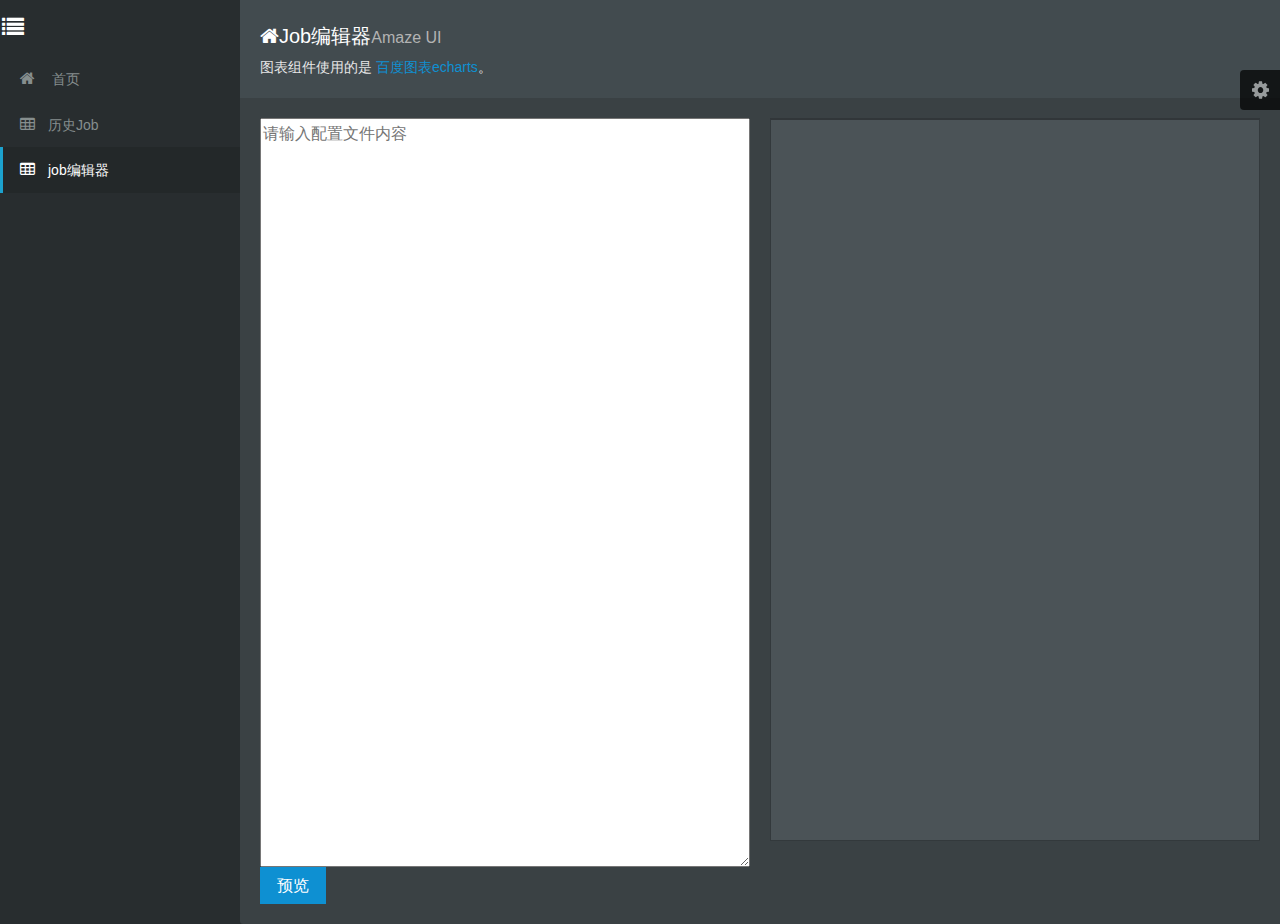
<file: src/main/resources/static/jobeditor.html>
<!DOCTYPE html>
<html lang="en">

<head>
    <meta charset="utf-8">
    <meta http-equiv="X-UA-Compatible" content="IE=edge">
    <title>Zofund JobDispatcher</title>
    <meta name="description" content="这是一个 index 页面">
    <meta name="keywords" content="index">
    <meta name="viewport" content="width=device-width, initial-scale=1">
    <meta name="renderer" content="webkit">
    <meta http-equiv="Cache-Control" content="no-siteapp" />
    <link rel="icon" type="image/png" href="assets/i/favicon.png">
    <link rel="apple-touch-icon-precomposed" href="assets/i/app-icon72x72@2x.png">
    <meta name="apple-mobile-web-app-title" content="Amaze UI" />
    <script src="assets/js/echarts.min.js"></script>
    <link rel="stylesheet" href="assets/css/amazeui.min.css" />
    <link rel="stylesheet" href="assets/css/amazeui.datatables.min.css" />
    <link rel="stylesheet" href="assets/css/app.css">
    <script src="assets/js/jquery.min.js"></script>
    <script>
    function preView(){
    	var quartzJob = $("#quartzJob").val();
		$.ajax({
        type: "POST",
        url: "editor/preview",
        data : quartzJob,
        contentType: "application/json",
        success: function(data){
        	 // 基于准备好的dom，初始化echarts实例
       	    var myChart = echarts.init(document.getElementById('job-preview'));
				if(null!=data&&null!=data.nodes&&null!=data.links){
					  var myData = data.nodes;
					  var myLinks = data.links;
                  // 指定图表的配置项和数据
                     option = {
                     title: {
                         textStyle:{ //设置主标题风格
                        	 color:'white'//设置主标题字体颜色
                		  },
                         text: '拓扑结构图-预览'
                     },
                     tooltip: {},
                     animationDurationUpdate: 1500,
                     animationEasingUpdate: 'quinticInOut',
                     formatter: function(params){//触发之后返回的参数，这个函数是关键
                    	 if("node"==params.dataType){
                    		 if (typeof(params.data.overTime) != undefined){
                    			 return "任务接口地址为"+ params.data.taskUrl +",设定的超时提醒时间为"+params.data.overTime+"分钟";
                    		 }
                    	   	return "任务接口地址为"+ params.data.taskUrl +",设定的超时提醒时间未设定";
                     	 }
                        if("edge"==params.dataType){
                        	return "从"+ params.data.source + "到"+ params.data.target;
                 	    }
                      },
                     series : [
                         {
                             type: 'graph',
                             layout: 'none',
                             symbolSize: 20,
                             barwidth:100,
                             roam: true,
                             label: {
                                 normal: {
                               	    show:true,                  //是否显示标签。
                               	    color:'black',
                               	    position:"inside",          //标签的位置。// 绝对的像素值[10, 10],// 相对的百分比['50%', '50%'].'top','left','right','bottom','inside','insideLeft','insideRight','insideTop','insideBottom','insideTopLeft','insideBottomLeft','insideTopRight','insideBottomRight'
                               	    offset:[0, 0],             //是否对文字进行偏移。默认不偏移。例如：[30, 40] 表示文字在横向上偏移 30，纵向上偏移 40。
                               	    formatter: function(params){
                                           return params.data.name;
                                       }       //标签内容格式器。模板变量有 {a}、{b}、{c}，分别表示系列名，数据名，数据值。
                               	}
                             },
                             edgeSymbol: ['circle', 'arrow'],
                             edgeSymbolSize: [4, 10],
                             edgeLabel: {
                                 normal: {
                                     textStyle: {
                                         fontSize: 20
                                     }
                                 }
                             },
                             data: myData,
                             links: myLinks,
                             lineStyle: {
                                 normal: {
                                     opacity: 0.9,
                                     width: 2,
                                     curveness: 0
                                 }
                             }
                         }
                     ]
                 	};
                  
                   // 使用刚指定的配置项和数据显示图表。
                   myChart.setOption(option);
					}
               }
         });
}
    </script>

</head>

<body data-type="jobeditor">
    <script src="assets/js/theme.js"></script>
    <div class="am-g tpl-g">
        <!-- 头部 -->
        <header>
            <div class="am-fl tpl-header-logo">
                <div class="am-fl tpl-header-switch-button am-icon-list"><span></span></div>
            </div>
        </header>
        <!-- 风格切换 -->
        <div class="tpl-skiner">
            <div class="tpl-skiner-toggle am-icon-cog">
            </div>
            <div class="tpl-skiner-content">
                <div class="tpl-skiner-content-title">
                    选择主题
                </div>
                <div class="tpl-skiner-content-bar">
                    <span class="skiner-color skiner-white" data-color="theme-white"></span>
                    <span class="skiner-color skiner-black" data-color="theme-black"></span>
                </div>
            </div>
        </div>
        <!-- 侧边导航栏 -->
        <div class="left-sidebar">
            <!-- 菜单 -->
            <ul class="sidebar-nav">
                <li class="sidebar-nav-link">
                    <a href="index.html">
                        <i class="am-icon-home sidebar-nav-link-logo"></i> 首页
                    </a>
                </li>
                <li class="sidebar-nav-link">
                    <a href="historyjob-list.html">
                        <i class="am-icon-table sidebar-nav-link-logo"></i>历史Job
                    </a>
                </li>
                <li class="sidebar-nav-link">
                    <a href="jobeditor.html" class="active">
                        <i class="am-icon-table sidebar-nav-link-logo"></i>job编辑器
                    </a>
                </li>
                <!-- <li class="sidebar-nav-link">
                    <a href="tables.html">
                        <i class="am-icon-table sidebar-nav-link-logo"></i> 表格
                    </a>
                </li>
                <li class="sidebar-nav-link">
                    <a href="calendar.html">
                        <i class="am-icon-calendar sidebar-nav-link-logo"></i> 日历
                    </a>
                </li>
                <li class="sidebar-nav-link">
                    <a href="form.html">
                        <i class="am-icon-wpforms sidebar-nav-link-logo"></i> 表单

                    </a>
                </li>
                <li class="sidebar-nav-link">
                    <a href="chart.html">
                        <i class="am-icon-bar-chart sidebar-nav-link-logo"></i> 图表

                    </a>
                </li>

                <li class="sidebar-nav-heading">Page<span class="sidebar-nav-heading-info"> 常用页面</span></li>
                <li class="sidebar-nav-link">
                    <a href="javascript:;" class="sidebar-nav-sub-title">
                        <i class="am-icon-table sidebar-nav-link-logo"></i> 数据列表
                        <span class="am-icon-chevron-down am-fr am-margin-right-sm sidebar-nav-sub-ico"></span>
                    </a>
                    <ul class="sidebar-nav sidebar-nav-sub">
                        <li class="sidebar-nav-link">
                            <a href="table-list.html">
                                <span class="am-icon-angle-right sidebar-nav-link-logo"></span> 文字列表
                            </a>
                        </li>

                        <li class="sidebar-nav-link">
                            <a href="table-list-img.html">
                                <span class="am-icon-angle-right sidebar-nav-link-logo"></span> 图文列表
                            </a>
                        </li>
                    </ul>
                </li>
                <li class="sidebar-nav-link">
                    <a href="sign-up.html">
                        <i class="am-icon-clone sidebar-nav-link-logo"></i> 注册
                        <span class="am-badge am-badge-secondary sidebar-nav-link-logo-ico am-round am-fr am-margin-right-sm">6</span>
                    </a>
                </li>
                <li class="sidebar-nav-link">
                    <a href="login.html">
                        <i class="am-icon-key sidebar-nav-link-logo"></i> 登录
                    </a>
                </li>
                <li class="sidebar-nav-link">
                    <a href="404.html">
                        <i class="am-icon-tv sidebar-nav-link-logo"></i> 404错误
                    </a>
                </li>
 -->
            </ul>
        </div>

        <!-- 内容区域 -->
        <div class="tpl-content-wrapper">

            <div class="container-fluid am-cf">
                <div class="row">
                    <div class="am-u-sm-12 am-u-md-12 am-u-lg-9">
                        <div class="page-header-heading"><span class="am-icon-home page-header-heading-icon"></span>Job编辑器<small>Amaze UI</small></div>
                        <p class="page-header-description">图表组件使用的是 <a href="http://echarts.baidu.com">百度图表echarts</a>。</p>
                    </div>
                </div>

            </div>


		<div class="row-content am-cf">
                <div class="row am-cf">
                    <div class="am-u-sm-12 am-u-md-6 am-u-lg-6 ">
                           <textarea class="" rows="29" id="quartzJob" style="width:100%" placeholder="请输入配置文件内容"></textarea>
                           <button type="button" onclick="javascript:preView()" class="am-btn am-btn-primary tpl-btn-bg-color-success ">预览</button>
                    </div>
                    <div class="am-u-sm-12 am-u-md-6 am-u-lg-6">
                  		   <div class="widget am-cf">
                 		       <div class="widget-body-md widget-body tpl-amendment-echarts am-fr" style="height:960" id="job-preview">
                 		       </div>
                           </div>
               		</div>
                 </div>


                </div>
               </div>
        

           
        </div>
    </div>
    </div>
    <script src="assets/js/amazeui.min.js"></script>
    <script src="assets/js/amazeui.datatables.min.js"></script>
    <script src="assets/js/dataTables.responsive.min.js"></script>
    <script src="assets/js/app.js"></script>

</body>

</html>
</file>
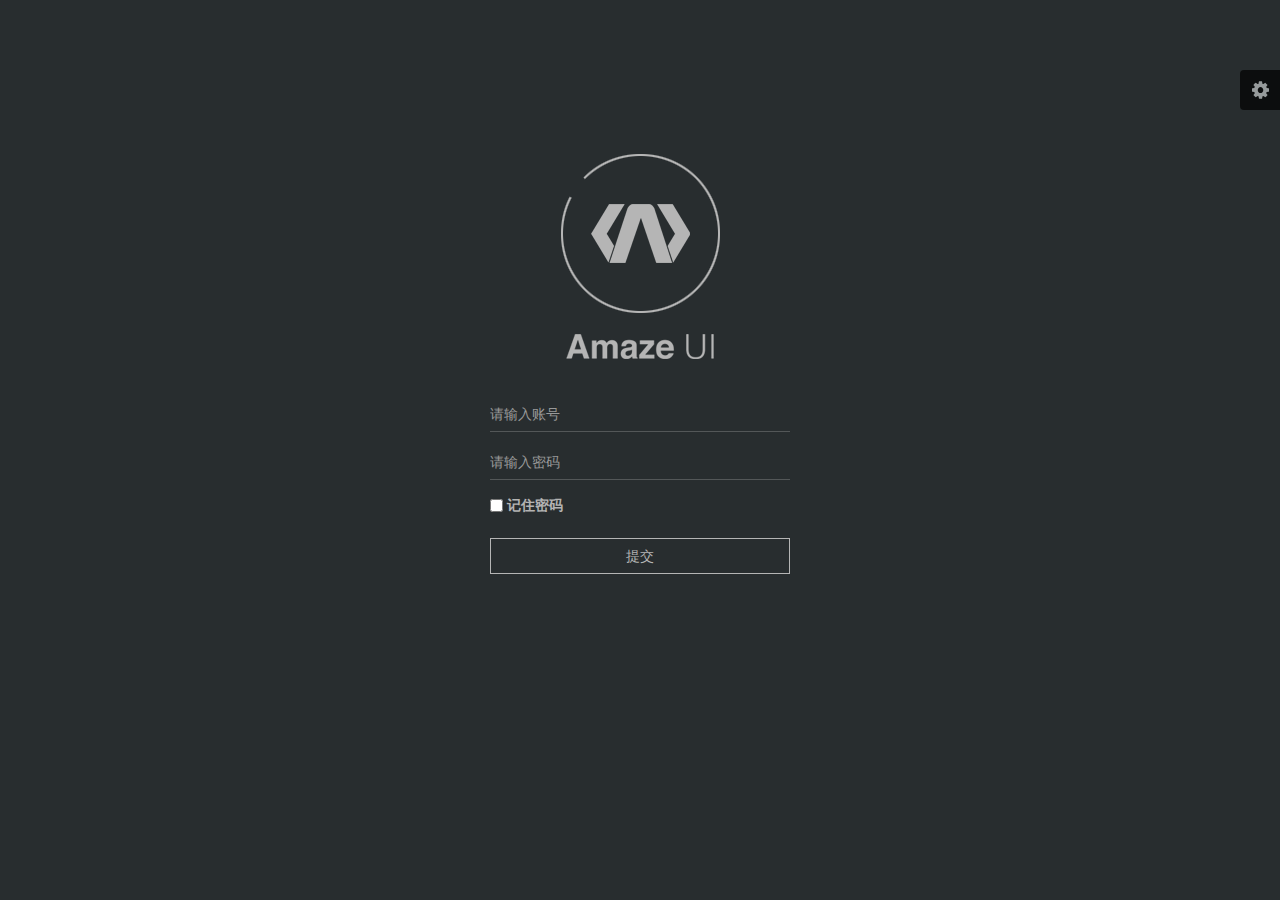
<file: src/main/resources/static/login.html>
<!DOCTYPE html>
<html lang="en">

<head>
    <meta charset="utf-8">
    <meta http-equiv="X-UA-Compatible" content="IE=edge">
    <title>Zofund JobDispatcher</title>
    <meta name="description" content="这是一个 index 页面">
    <meta name="keywords" content="index">
    <meta name="viewport" content="width=device-width, initial-scale=1">
    <meta name="renderer" content="webkit">
    <meta http-equiv="Cache-Control" content="no-siteapp" />
    <link rel="icon" type="image/png" href="assets/i/favicon.png">
    <link rel="apple-touch-icon-precomposed" href="assets/i/app-icon72x72@2x.png">
    <meta name="apple-mobile-web-app-title" content="Amaze UI" />
    <link rel="stylesheet" href="assets/css/amazeui.min.css" />
    <link rel="stylesheet" href="assets/css/amazeui.datatables.min.css" />
    <link rel="stylesheet" href="assets/css/app.css">
    <script src="assets/js/jquery.min.js"></script>

</head>

<body data-type="login">
    <script src="assets/js/theme.js"></script>
    <div class="am-g tpl-g">
        <!-- 风格切换 -->
        <div class="tpl-skiner">
            <div class="tpl-skiner-toggle am-icon-cog">
            </div>
            <div class="tpl-skiner-content">
                <div class="tpl-skiner-content-title">
                    选择主题
                </div>
                <div class="tpl-skiner-content-bar">
                    <span class="skiner-color skiner-white" data-color="theme-white"></span>
                    <span class="skiner-color skiner-black" data-color="theme-black"></span>
                </div>
            </div>
        </div>
        <div class="tpl-login">
            <div class="tpl-login-content">
                <div class="tpl-login-logo">

                </div>



                <form class="am-form tpl-form-line-form">
                    <div class="am-form-group">
                        <input type="text" class="tpl-form-input" id="user-name" placeholder="请输入账号">

                    </div>

                    <div class="am-form-group">
                        <input type="password" class="tpl-form-input" id="user-name" placeholder="请输入密码">

                    </div>
                    <div class="am-form-group tpl-login-remember-me">
                        <input id="remember-me" type="checkbox">
                        <label for="remember-me">
       
                        记住密码
                         </label>

                    </div>






                    <div class="am-form-group">

                        <button type="button" class="am-btn am-btn-primary  am-btn-block tpl-btn-bg-color-success  tpl-login-btn">提交</button>

                    </div>
                </form>
            </div>
        </div>
    </div>
    <script src="assets/js/amazeui.min.js"></script>
    <script src="assets/js/app.js"></script>

</body>

</html>
</file>
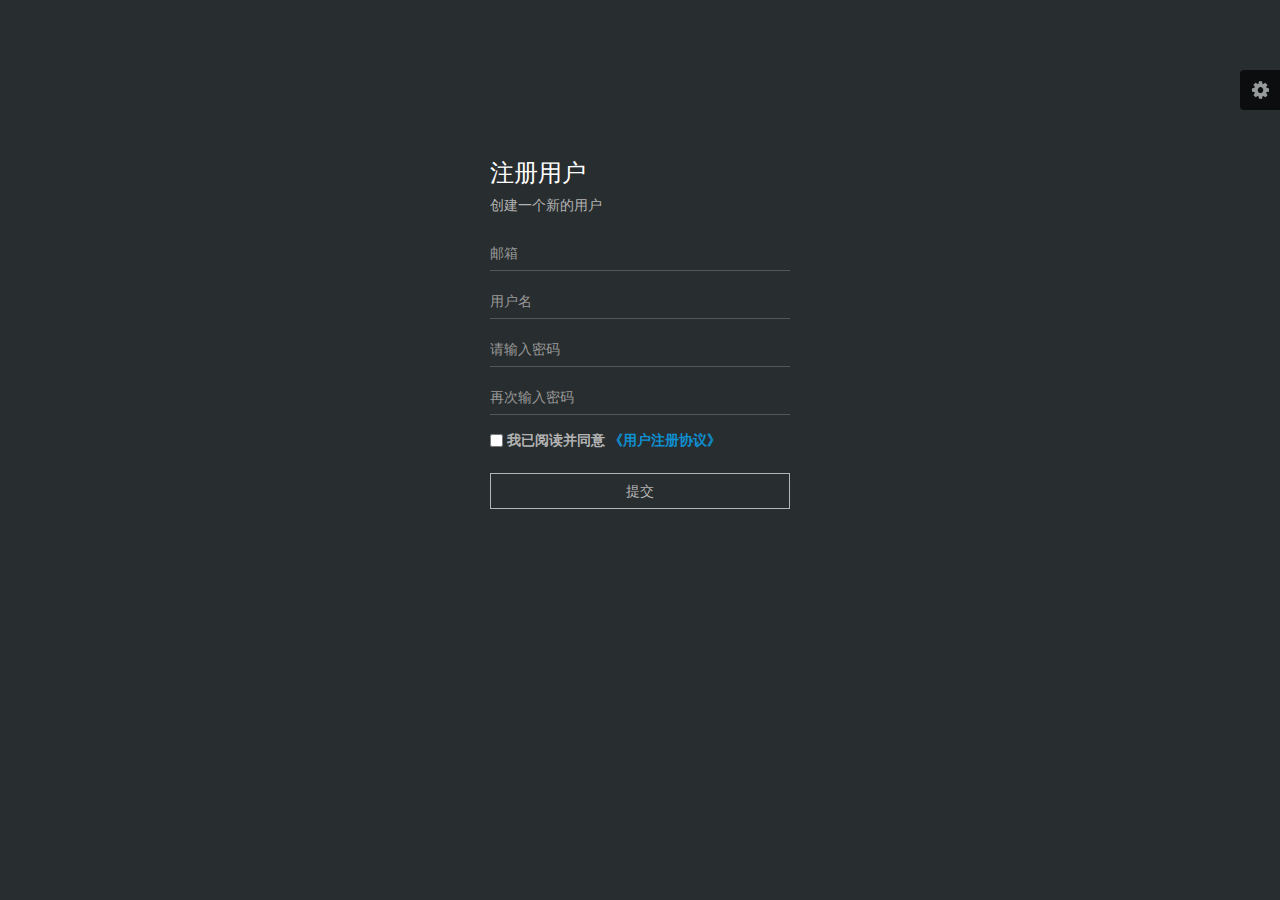
<file: src/main/resources/static/sign-up.html>
<!DOCTYPE html>
<html lang="en">

<head>
    <meta charset="utf-8">
    <meta http-equiv="X-UA-Compatible" content="IE=edge">
    <title>Zofund JobDispatcher</title>
    <meta name="description" content="这是一个 index 页面">
    <meta name="keywords" content="index">
    <meta name="viewport" content="width=device-width, initial-scale=1">
    <meta name="renderer" content="webkit">
    <meta http-equiv="Cache-Control" content="no-siteapp" />
    <link rel="icon" type="image/png" href="assets/i/favicon.png">
    <link rel="apple-touch-icon-precomposed" href="assets/i/app-icon72x72@2x.png">
    <meta name="apple-mobile-web-app-title" content="Amaze UI" />
    <link rel="stylesheet" href="assets/css/amazeui.min.css" />
    <link rel="stylesheet" href="assets/css/amazeui.datatables.min.css" />
    <link rel="stylesheet" href="assets/css/app.css">
    <script src="assets/js/jquery.min.js"></script>

</head>

<body data-type="login">
    <script src="assets/js/theme.js"></script>
    <div class="am-g tpl-g">
        <!-- 风格切换 -->
        <div class="tpl-skiner">
            <div class="tpl-skiner-toggle am-icon-cog">
            </div>
            <div class="tpl-skiner-content">
                <div class="tpl-skiner-content-title">
                    选择主题
                </div>
                <div class="tpl-skiner-content-bar">
                    <span class="skiner-color skiner-white" data-color="theme-white"></span>
                    <span class="skiner-color skiner-black" data-color="theme-black"></span>
                </div>
            </div>
        </div>
        <div class="tpl-login">
            <div class="tpl-login-content">
                <div class="tpl-login-title">注册用户</div>
                <span class="tpl-login-content-info">
                  创建一个新的用户
              </span>


                <form class="am-form tpl-form-line-form">
                    <div class="am-form-group">
                        <input type="text" class="tpl-form-input" id="user-name" placeholder="邮箱">

                    </div>

                    <div class="am-form-group">
                        <input type="text" class="tpl-form-input" id="user-name" placeholder="用户名">
                    </div>

                    <div class="am-form-group">
                        <input type="password" class="tpl-form-input" id="user-name" placeholder="请输入密码">
                    </div>

                    <div class="am-form-group">
                        <input type="password" class="tpl-form-input" id="user-name" placeholder="再次输入密码">
                    </div>

                    <div class="am-form-group tpl-login-remember-me">
                        <input id="remember-me" type="checkbox">
                        <label for="remember-me">
       
                        我已阅读并同意 <a href="javascript:;">《用户注册协议》</a> 
                         </label>

                    </div>






                    <div class="am-form-group">

                        <button type="button" class="am-btn am-btn-primary  am-btn-block tpl-btn-bg-color-success  tpl-login-btn">提交</button>

                    </div>
                </form>
            </div>
        </div>
    </div>
    <script src="assets/js/amazeui.min.js"></script>
    <script src="assets/js/app.js"></script>

</body>

</html>
</file>
<file: src/main/resources/static/assets/css/app.css>
ul,
li {
  list-style: none;
  padding: 0;
  margin: 0;
}
header {
  z-index: 1200;
  position: relative;
}
.tpl-header-logo {
  width: 240px;
  height: 57px;
  display: table;
  text-align: center;
  position: relative;
  z-index: 1300;
}
.tpl-header-logo a {
  display: table-cell;
  vertical-align: middle;
}
.tpl-header-logo img {
  width: 170px;
}
.tpl-header-fluid {
  margin-left: 240px;
  height: 56px;
  padding-left: 20px;
  padding-right: 20px;
}
.tpl-header-switch-button {
  margin-top: 0px;
  margin-bottom: 0px;
  float: left;
  color: #cfcfcf;
  margin-left: -20px;
  margin-right: 0;
  border: 0;
  border-radius: 0;
  padding: 0px 22px;
  font-size: 22px;
  line-height: 55px;
}
.tpl-header-switch-button:hover {
  outline: none;
}
.tpl-header-search-form {
  height: 54px;
  line-height: 52px;
  margin-left: 10px;
}
.tpl-header-search-box,
.tpl-header-search-btn {
  transition: all 0.4s ease-in-out;
  color: #848c90;
  background: none;
  border: none;
  outline: none;
}
.tpl-header-search-box {
  font-size: 14px;
}
.tpl-header-search-box:hover,
.tpl-header-search-box:active {
  color: #fff;
}
.tpl-header-search-btn {
  font-size: 15px;
}
.tpl-header-search-btn:hover,
.tpl-header-search-btn:active {
  color: #fff;
}
.tpl-header-navbar {
  color: #fff;
}
.tpl-header-navbar li {
  float: left;
}
.tpl-header-navbar a {
  line-height: 56px;
  display: block;
  padding: 0 16px;
  position: relative;
}
.tpl-header-navbar a .item-feed-badge {
  position: absolute;
  top: 9px;
  left: 25px;
}
ul.tpl-dropdown-content {
  padding: 10px;
  margin-top: 0;
  width: 300px;
  background-color: #2f3638;
  border: 1px solid #525e62;
  border-radius: 0;
}
ul.tpl-dropdown-content li {
  float: none;
}
ul.tpl-dropdown-content:before,
ul.tpl-dropdown-content:after {
  display: none;
}
ul.tpl-dropdown-content .tpl-dropdown-menu-notifications-title {
  font-size: 12px;
  float: left;
  color: rgba(255, 255, 255, 0.7);
}
ul.tpl-dropdown-content .tpl-dropdown-menu-notifications-time {
  float: right;
  text-align: right;
  color: rgba(255, 255, 255, 0.7);
  font-size: 11px;
  width: 50px;
  margin-left: 10px;
}
ul.tpl-dropdown-content .tpl-dropdown-menu-notifications:last-child .tpl-dropdown-menu-notifications-item {
  text-align: center;
  border: none;
  font-size: 12px;
}
ul.tpl-dropdown-content .tpl-dropdown-menu-notifications:last-child .tpl-dropdown-menu-notifications-item i {
  margin-left: -6px;
}
ul.tpl-dropdown-content .tpl-dropdown-menu-messages:last-child .tpl-dropdown-menu-messages-item {
  text-align: center;
  border: none;
  font-size: 12px;
}
ul.tpl-dropdown-content .tpl-dropdown-menu-messages:last-child .tpl-dropdown-menu-messages-item i {
  margin-left: -6px;
}
ul.tpl-dropdown-content .tpl-dropdown-menu-notifications-item,
ul.tpl-dropdown-content .tpl-dropdown-menu-messages-item {
  padding: 12px;
  color: #fff;
  line-height: 20px;
  border-bottom: 1px solid rgba(255, 255, 255, 0.15);
}
ul.tpl-dropdown-content .tpl-dropdown-menu-notifications-item:hover,
ul.tpl-dropdown-content .tpl-dropdown-menu-messages-item:hover,
ul.tpl-dropdown-content .tpl-dropdown-menu-notifications-item:focus,
ul.tpl-dropdown-content .tpl-dropdown-menu-messages-item:focus {
  background-color: #465154;
  color: #fff;
}
ul.tpl-dropdown-content .tpl-dropdown-menu-notifications-item .menu-messages-ico,
ul.tpl-dropdown-content .tpl-dropdown-menu-messages-item .menu-messages-ico {
  line-height: initial;
  float: left;
  width: 35px;
  height: 35px;
  border-radius: 50%;
  margin-right: 10px;
  margin-top: 6px;
  overflow: hidden;
}
ul.tpl-dropdown-content .tpl-dropdown-menu-notifications-item .menu-messages-ico img,
ul.tpl-dropdown-content .tpl-dropdown-menu-messages-item .menu-messages-ico img {
  width: 100%;
  height: auto;
  vertical-align: middle;
}
ul.tpl-dropdown-content .tpl-dropdown-menu-notifications-item .menu-messages-time,
ul.tpl-dropdown-content .tpl-dropdown-menu-messages-item .menu-messages-time {
  float: right;
  text-align: right;
  color: rgba(255, 255, 255, 0.7);
  font-size: 11px;
  width: 40px;
  margin-left: 10px;
}
ul.tpl-dropdown-content .tpl-dropdown-menu-notifications-item .menu-messages-content,
ul.tpl-dropdown-content .tpl-dropdown-menu-messages-item .menu-messages-content {
  display: block;
  font-size: 13px;
  margin-left: 45px;
  margin-right: 50px;
}
ul.tpl-dropdown-content .tpl-dropdown-menu-notifications-item .menu-messages-content .menu-messages-content-time,
ul.tpl-dropdown-content .tpl-dropdown-menu-messages-item .menu-messages-content .menu-messages-content-time {
  margin-top: 3px;
  color: rgba(255, 255, 255, 0.7);
  font-size: 11px;
}
.am-dimmer {
  z-index: 1200;
}
.am-modal {
  z-index: 1300;
}
.am-datepicker-dropdown {
  z-index: 1400;
}
.tpl-skiner {
  transition: all 0.4s ease-in-out;
  position: fixed;
  z-index: 10000;
  right: -130px;
  top: 65px;
}
.tpl-skiner.active {
  right: 0px;
}
.tpl-skiner-content {
  background: rgba(0, 0, 0, 0.7);
  width: 130px;
  padding: 15px;
  border-radius: 4px 0 0 4px;
  overflow: hidden;
}
.fc-content .am-icon-close {
  position: absolute;
  right: 0;
  top: 0px;
}
.tpl-skiner-toggle {
  position: absolute;
  top: 5px;
  left: -40px;
  width: 40px;
  color: #969a9b;
  font-size: 20px;
  height: 40px;
  line-height: 40px;
  text-align: center;
  background: rgba(0, 0, 0, 0.7);
  cursor: pointer;
  border-top-left-radius: 4px;
  border-bottom-left-radius: 4px;
}
.tpl-skiner-content-title {
  margin: 0;
  margin-bottom: 4px;
  padding-bottom: 4px;
  font-size: 16px;
  text-transform: uppercase;
  color: #fff;
  border-bottom: 1px solid rgba(255, 255, 255, 0.3);
}
.tpl-skiner-content-bar {
  padding-top: 10px;
}
.tpl-skiner-content-bar .skiner-color {
  transition: all 0.4s ease-in-out;
  float: left;
  width: 25px;
  height: 25px;
  margin-right: 10px;
  cursor: pointer;
}
.tpl-skiner-content-bar .skiner-white {
  background: #fff;
  border: 2px solid #eee;
}
.tpl-skiner-content-bar .skiner-black {
  background: #000;
  border: 2px solid #222;
}
.sub-active {
  color: #fff!important;
}
.left-sidebar {
  transition: all 0.4s ease-in-out;
  width: 240px;
  min-height: 100%;
  padding-top: 57px;
  position: absolute;
  z-index: 1104;
  top: 0;
  left: 0px;
}
.left-sidebar.xs-active {
  left: 0px;
}
.left-sidebar.active {
  left: -240px;
}
.tpl-sidebar-user-panel {
  padding: 22px;
  padding-top: 28px;
}
.tpl-user-panel-profile-picture {
  border-radius: 50%;
  width: 82px;
  height: 82px;
  margin-bottom: 10px;
  overflow: hidden;
}
.tpl-user-panel-profile-picture img {
  width: auto;
  height: 82px;
  vertical-align: middle;
}
.tpl-user-panel-status-icon {
  margin-right: 2px;
}
.user-panel-logged-in-text {
  display: block;
  color: #cfcfcf;
  font-size: 14px;
}
.tpl-user-panel-action-link {
  color: #6d787c;
  font-size: 12px;
}
.tpl-user-panel-action-link:hover {
  color: #a2aaad;
}
.sidebar-nav {
  list-style-type: none;
  padding: 0;
  margin: 0;
}
.sidebar-nav-sub {
  display: none;
}
.sidebar-nav-sub .sidebar-nav-link {
  font-size: 12px;
  padding-left: 30px;
}
.sidebar-nav-sub .sidebar-nav-link a {
  font-size: 12px;
  padding-left: 0;
}
.sidebar-nav-sub .sidebar-nav-link-logo {
  margin-right: 8px;
  width: 20px;
  font-size: 16px;
}
.sidebar-nav-sub-ico-rotate {
  -webkit-transform: rotate(180deg);
  transform: rotate(180deg);
  -webkit-transition: all 300ms;
  transition: all 300ms;
}
.sidebar-nav-link-logo-ico {
  margin-top: 5px;
}
.sidebar-nav-heading {
  padding: 24px 17px;
  font-size: 15px;
  font-weight: 500;
}
.sidebar-nav-heading-info {
  font-size: 12px;
  color: #868E8E;
  padding-left: 10px;
}
.sidebar-nav-link-logo {
  margin-right: 8px;
  width: 20px;
  font-size: 16px;
}
.sidebar-nav-link {
  color: #fff;
}
.sidebar-nav-link a {
  display: block;
  color: #868E8E;
  padding: 10px 17px;
  border-left: #282d2f 3px solid;
  font-size: 14px;
  cursor: pointer;
}
.sidebar-nav-link a.active {
  cursor: pointer;
  border-left: #1CA2CE 3px solid;
  color: #fff;
}
.sidebar-nav-link a:hover {
  color: #fff;
}
.tpl-content-wrapper {
  transition: all 0.4s ease-in-out;
  position: relative;
  margin-left: 240px;
  z-index: 1101;
  min-height: 922px;
  border-bottom-left-radius: 3px;
}
.tpl-content-wrapper.xs-active {
  margin-left: 240px;
}
.tpl-content-wrapper.active {
  margin-left: 0;
}
.page-header {
  background: #424b4f;
  margin-top: 0;
  margin-bottom: 0;
  padding: 40px 0;
  border-bottom: 0;
}
.container-fluid {
  margin-top: 0;
  margin-bottom: 0;
  padding: 20px 0;
  border-bottom: 0;
  padding-left: 20px;
  padding-right: 20px;
}
.row {
  margin-right: -10px;
  margin-left: -10px;
}
.page-header-description {
  margin-top: 4px;
  margin-bottom: 0;
  font-size: 14px;
  color: #e6e6e6;
}
.page-header-heading {
  font-size: 20px;
  font-weight: 400;
}
.page-header-heading .page-header-heading-ico {
  font-size: 28px;
  position: relative;
  top: 3px;
}
.page-header-heading small {
  font-weight: normal;
  line-height: 1;
  color: #B3B3B3;
}
.page-header-button {
  transition: all 0.4s ease-in-out;
  opacity: 0.3;
  float: right;
  outline: none;
  border: 1px solid #fff;
  padding: 16px 36px;
  font-size: 23px;
  line-height: 23px;
  border-radius: 0;
  padding-top: 14px;
  color: #fff;
  background-color: rgba(0, 0, 0, 0);
  font-weight: 500;
}
.page-header-button:hover {
  background-color: #ffffff;
  color: #333;
  opacity: 1;
}
.widget {
  width: 100%;
  min-height: 148px;
  margin-bottom: 20px;
  border-radius: 0;
  position: relative;
}
.widget-head {
  width: 100%;
  padding: 15px;
}
.widget-title {
  font-size: 14px;
}
.widget-fluctuation-period-text {
  display: inline-block;
  font-size: 16px;
  line-height: 20px;
  margin-bottom: 9px;
}
.widget-body {
  padding: 13px 15px;
  width: 100%;
}
.row-content {
  padding: 20px;
}
.widget-fluctuation-description-text {
  margin-top: 4px;
  display: block;
  font-size: 12px;
  line-height: 13px;
}
.widget-fluctuation-description-amount {
  display: block;
  font-size: 20px;
  line-height: 22px;
}
.widget-statistic-header {
  position: relative;
  z-index: 35;
  display: block;
  font-size: 14px;
  text-transform: uppercase;
  margin-bottom: 8px;
}
.widget-body-md {
  height: 720px;
}
.widget-body-lg {
  min-height: 330px;
}
.widget-margin-bottom-lg {
  margin-bottom: 20px;
}
.tpl-table-black-operation a {
  display: inline-block;
  padding: 5px 6px;
  font-size: 12px;
  line-height: 12px;
}
.tpl-switch input[type="checkbox"] {
  position: absolute;
  opacity: 0;
  width: 50px;
  height: 20px;
}
.tpl-switch input[type="checkbox"].ios-switch + div {
  vertical-align: middle;
  width: 40px;
  height: 20px;
  border-radius: 999px;
  background-color: rgba(0, 0, 0, 0.1);
  -webkit-transition-duration: .4s;
  -webkit-transition-property: background-color, box-shadow;
  margin-top: 6px;
}
.tpl-switch input[type="checkbox"].ios-switch:checked + div {
  width: 40px;
  background-position: 0 0;
  background-color: #36c6d3;
}
.tpl-switch input[type="checkbox"].tinyswitch.ios-switch + div {
  width: 34px;
  height: 18px;
}
.tpl-switch input[type="checkbox"].bigswitch.ios-switch + div {
  width: 50px;
  height: 25px;
}
.tpl-switch input[type="checkbox"].green.ios-switch:checked + div {
  background-color: #00e359;
  border: 1px solid #00a23f;
  box-shadow: inset 0 0 0 10px #00e359;
}
.tpl-switch input[type="checkbox"].ios-switch + div > div {
  float: left;
  width: 18px;
  height: 18px;
  border-radius: inherit;
  background: #ffffff;
  -webkit-transition-timing-function: cubic-bezier(0.54, 1.85, 0.5, 1);
  -webkit-transition-duration: 0.4s;
  -webkit-transition-property: transform, background-color, box-shadow;
  -moz-transition-timing-function: cubic-bezier(0.54, 1.85, 0.5, 1);
  -moz-transition-duration: 0.4s;
  -moz-transition-property: transform, background-color;
  pointer-events: none;
  margin-top: 1px;
  margin-left: 1px;
}
.tpl-switch input[type="checkbox"].ios-switch:checked + div > div {
  -webkit-transform: translate3d(20px, 0, 0);
  -moz-transform: translate3d(20px, 0, 0);
  background-color: #ffffff;
}
.tpl-switch input[type="checkbox"].tinyswitch.ios-switch + div > div {
  width: 16px;
  height: 16px;
  margin-top: 1px;
}
.tpl-switch input[type="checkbox"].tinyswitch.ios-switch:checked + div > div {
  -webkit-transform: translate3d(16px, 0, 0);
  -moz-transform: translate3d(16px, 0, 0);
  box-shadow: 0px 2px 5px rgba(0, 0, 0, 0.3), 0px 0px 0 1px #0850ac;
}
.tpl-switch input[type="checkbox"].bigswitch.ios-switch + div > div {
  width: 23px;
  height: 23px;
  margin-top: 1px;
}
.tpl-switch input[type="checkbox"].bigswitch.ios-switch:checked + div > div {
  -webkit-transform: translate3d(25px, 0, 0);
  -moz-transform: translate3d(16px, 0, 0);
}
.tpl-switch input[type="checkbox"].green.ios-switch:checked + div > div {
  box-shadow: 0px 2px 5px rgba(0, 0, 0, 0.3), 0 0 0 1px #00a23f;
}
.tpl-page-state {
  width: 100%;
}
.tpl-page-state-title {
  font-size: 40px;
  font-weight: bold;
}
.tpl-page-state-content {
  padding: 10px 0;
}
.tpl-login {
  width: 100%;
}
.tpl-login-logo {
  max-width: 159px;
  height: 205px;
  margin: 0 auto;
  margin-bottom: 20px;
}
.tpl-login-title {
  width: 100%;
  font-size: 24px;
}
.tpl-login-content {
  width: 300px;
  margin: 12% auto 0;
}
.tpl-login-remember-me {
  color: #B3B3B3;
  font-size: 14px;
}
.tpl-login-remember-me label {
  position: relative;
  top: -2px;
}
.tpl-login-content-info {
  color: #B3B3B3;
  font-size: 14px;
}
.cl-p {
  padding: 0!important;
}
.tpl-table-line-img {
  max-width: 100px;
  padding: 2px;
}
.tpl-table-list-select {
  text-align: right;
}
.fc-button-group,
.fc button {
  display: block;
}
.theme-white {
  background: #e9ecf3;
}
.theme-white .sidebar-nav-sub .sidebar-nav-link-logo {
  margin-left: 10px;
}
.theme-white .tpl-header-search-box:hover,
.theme-white .tpl-header-search-box:active .tpl-error-title {
  color: #848c90;
}
.theme-white .tpl-error-title-info {
  line-height: 30px;
  font-size: 21px;
  margin-top: 20px;
  text-align: center;
  color: #dce2ec;
}
.theme-white .tpl-error-btn {
  background: #03a9f3;
  border: 1px solid #03a9f3;
  border-radius: 30px;
  padding: 6px 20px 8px;
}
.theme-white .tpl-error-content {
  margin-top: 20px;
  margin-bottom: 20px;
  font-size: 16px;
  text-align: center;
  color: #96a2b4;
}
.theme-white .tpl-calendar-box {
  background: #fff;
  border-radius: 4px;
  padding: 20px;
}
.theme-white .tpl-calendar-box .fc-event {
  border-radius: 0;
  background: #03a9f3;
  border: 1px solid #14b0f6;
}
.theme-white .tpl-calendar-box .fc-axis {
  color: #868E8E;
}
.theme-white .tpl-calendar-box .fc-unthemed .fc-today {
  background: #eee;
}
.theme-white .tpl-calendar-box .fc-more {
  color: #868E8E;
}
.theme-white .tpl-calendar-box .fc th.fc-widget-header {
  background: #32c5d2!important;
  color: #ffffff;
  font-size: 14px;
  line-height: 20px;
  padding: 7px 0px;
  text-transform: uppercase;
  border: none!important;
}
.theme-white .tpl-calendar-box .fc th.fc-widget-header a {
  color: #fff;
}
.theme-white .tpl-calendar-box .fc-center h2 {
  color: #868E8E;
}
.theme-white .tpl-calendar-box .fc-state-default {
  background-image: none;
  background: #fff;
  font-size: 14px;
  color: #868E8E;
}
.theme-white .tpl-calendar-box .fc th,
.theme-white .tpl-calendar-box .fc td,
.theme-white .tpl-calendar-box .fc hr,
.theme-white .tpl-calendar-box .fc thead,
.theme-white .tpl-calendar-box .fc tbody,
.theme-white .tpl-calendar-box .fc-row {
  border-color: #eee!important;
}
.theme-white .tpl-calendar-box .fc-day-number {
  color: #868E8E;
  padding-right: 6px;
}
.theme-white .tpl-calendar-box .fc th {
  color: #868E8E;
  font-weight: normal;
  font-size: 14px;
  padding: 6px 0;
}
.theme-white .tpl-login-logo {
  background: url(../img/logoa.png) center no-repeat;
}
.theme-white .sub-active {
  color: #23abf0!important;
}
.theme-white .tpl-table-line-img {
  border: 1px solid #ddd;
}
.theme-white .tpl-pagination .am-disabled a,
.theme-white .tpl-pagination li a {
  color: #23abf0;
  border-radius: 3px;
  padding: 6px 12px;
}
.theme-white .tpl-pagination .am-active a {
  background: #23abf0;
  color: #fff;
  border: 1px solid #23abf0;
  padding: 6px 12px;
}
.theme-white .tpl-login-btn {
  background-color: #32c5d2;
  border: none;
  padding: 10px 16px;
  font-size: 14px;
  line-height: 14px;
  outline: none;
}
.theme-white .tpl-login-btn:hover,
.theme-white .tpl-login-btn:active {
  background: #22b2e1;
  color: #fff;
}
.theme-white .tpl-login-title {
  color: #697882;
}
.theme-white .tpl-login-title strong {
  color: #39bae4;
}
.theme-white .tpl-login-content {
  width: 500px;
  padding: 40px 40px 25px;
  background-color: #fff;
  border-radius: 4px;
}
.theme-white .tpl-form-line-form,
.theme-white .tpl-form-border-form {
  padding-top: 20px;
}
.theme-white .tpl-form-border-form input[type=number]:focus,
.theme-white .tpl-form-border-form input[type=search]:focus,
.theme-white .tpl-form-border-form input[type=text]:focus,
.theme-white .tpl-form-border-form input[type=password]:focus,
.theme-white .tpl-form-border-form input[type=datetime]:focus,
.theme-white .tpl-form-border-form input[type=datetime-local]:focus,
.theme-white .tpl-form-border-form input[type=date]:focus,
.theme-white .tpl-form-border-form input[type=month]:focus,
.theme-white .tpl-form-border-form input[type=time]:focus,
.theme-white .tpl-form-border-form input[type=week]:focus,
.theme-white .tpl-form-border-form input[type=email]:focus,
.theme-white .tpl-form-border-form input[type=url]:focus,
.theme-white .tpl-form-border-form input[type=tel]:focus,
.theme-white .tpl-form-border-form input[type=color]:focus,
.theme-white .tpl-form-border-form select:focus,
.theme-white .tpl-form-border-form textarea:focus,
.theme-white .am-form-field:focus {
  -webkit-box-shadow: none;
  box-shadow: none;
}
.theme-white .tpl-form-border-form input[type=number],
.theme-white .tpl-form-border-form input[type=search],
.theme-white .tpl-form-border-form input[type=text],
.theme-white .tpl-form-border-form input[type=password],
.theme-white .tpl-form-border-form input[type=datetime],
.theme-white .tpl-form-border-form input[type=datetime-local],
.theme-white .tpl-form-border-form input[type=date],
.theme-white .tpl-form-border-form input[type=month],
.theme-white .tpl-form-border-form input[type=time],
.theme-white .tpl-form-border-form input[type=week],
.theme-white .tpl-form-border-form input[type=email],
.theme-white .tpl-form-border-form input[type=url],
.theme-white .tpl-form-border-form input[type=tel],
.theme-white .tpl-form-border-form input[type=color],
.theme-white .tpl-form-border-form select,
.theme-white .tpl-form-border-form textarea,
.theme-white .am-form-field {
  display: block;
  width: 100%;
  padding: 6px 12px;
  line-height: 1.42857;
  color: #4d6b8a;
  background-color: #fff;
  background-image: none;
  border-radius: 4px;
  -webkit-box-shadow: inset 0 1px 1px rgba(0, 0, 0, 0.075);
  box-shadow: inset 0 1px 1px rgba(0, 0, 0, 0.075);
  -webkit-transition: border-color ease-in-out 0.15s, box-shadow ease-in-out 0.15s;
  -o-transition: border-color ease-in-out 0.15s, box-shadow ease-in-out 0.15s;
  transition: border-color ease-in-out 0.15s, box-shadow ease-in-out 0.15s;
  background: 0 0;
  border: 0;
  border: 1px solid #c2cad8;
  -webkit-border-radius: 0;
  -moz-border-radius: 0;
  -ms-border-radius: 0;
  text-indent: .5em;
  -o-border-radius: 0;
  border-radius: 0;
  color: #555;
  box-shadow: none;
  padding-left: 0;
  padding-right: 0;
  font-size: 14px;
}
.theme-white .tpl-form-border-form .am-checkbox,
.theme-white .tpl-form-border-form .am-checkbox-inline,
.theme-white .tpl-form-border-form .am-form-label,
.theme-white .tpl-form-border-form .am-radio,
.theme-white .tpl-form-border-form .am-radio-inline {
  margin-top: 0;
  margin-bottom: 0;
}
.theme-white .tpl-form-border-form .am-form-group:after {
  clear: both;
}
.theme-white .tpl-form-border-form .am-form-group:after,
.theme-white .tpl-form-border-form .am-form-group:before {
  content: " ";
  display: table;
}
.theme-white .tpl-form-border-form .am-form-label {
  padding-top: 5px;
  font-size: 16px;
  color: #888;
  font-weight: inherit;
  text-align: right;
}
.theme-white .tpl-form-border-form .am-form-group {
  /*padding: 20px 0;*/
}
.theme-white .tpl-form-border-form .am-form-label .tpl-form-line-small-title {
  color: #999;
  font-size: 12px;
}
.theme-white .tpl-form-line-form input[type=number]:focus,
.theme-white .tpl-form-line-form input[type=search]:focus,
.theme-white .tpl-form-line-form input[type=text]:focus,
.theme-white .tpl-form-line-form input[type=password]:focus,
.theme-white .tpl-form-line-form input[type=datetime]:focus,
.theme-white .tpl-form-line-form input[type=datetime-local]:focus,
.theme-white .tpl-form-line-form input[type=date]:focus,
.theme-white .tpl-form-line-form input[type=month]:focus,
.theme-white .tpl-form-line-form input[type=time]:focus,
.theme-white .tpl-form-line-form input[type=week]:focus,
.theme-white .tpl-form-line-form input[type=email]:focus,
.theme-white .tpl-form-line-form input[type=url]:focus,
.theme-white .tpl-form-line-form input[type=tel]:focus,
.theme-white .tpl-form-line-form input[type=color]:focus,
.theme-white .tpl-form-line-form select:focus,
.theme-white .tpl-form-line-form textarea:focus,
.theme-white .am-form-field:focus {
  -webkit-box-shadow: none;
  box-shadow: none;
}
.theme-white .tpl-form-line-form input[type=number],
.theme-white .tpl-form-line-form input[type=search],
.theme-white .tpl-form-line-form input[type=text],
.theme-white .tpl-form-line-form input[type=password],
.theme-white .tpl-form-line-form input[type=datetime],
.theme-white .tpl-form-line-form input[type=datetime-local],
.theme-white .tpl-form-line-form input[type=date],
.theme-white .tpl-form-line-form input[type=month],
.theme-white .tpl-form-line-form input[type=time],
.theme-white .tpl-form-line-form input[type=week],
.theme-white .tpl-form-line-form input[type=email],
.theme-white .tpl-form-line-form input[type=url],
.theme-white .tpl-form-line-form input[type=tel],
.theme-white .tpl-form-line-form input[type=color],
.theme-white .tpl-form-line-form select,
.theme-white .tpl-form-line-form textarea,
.theme-white .am-form-field {
  display: block;
  width: 100%;
  padding: 6px 12px;
  line-height: 1.42857;
  color: #4d6b8a;
  background-color: #fff;
  background-image: none;
  border: 1px solid #c2cad8;
  border-radius: 4px;
  -webkit-box-shadow: inset 0 1px 1px rgba(0, 0, 0, 0.075);
  box-shadow: inset 0 1px 1px rgba(0, 0, 0, 0.075);
  -webkit-transition: border-color ease-in-out 0.15s, box-shadow ease-in-out 0.15s;
  -o-transition: border-color ease-in-out 0.15s, box-shadow ease-in-out 0.15s;
  transition: border-color ease-in-out 0.15s, box-shadow ease-in-out 0.15s;
  background: 0 0;
  border: 0;
  border-bottom: 1px solid #c2cad8;
  -webkit-border-radius: 0;
  -moz-border-radius: 0;
  -ms-border-radius: 0;
  -o-border-radius: 0;
  border-radius: 0;
  color: #555;
  box-shadow: none;
  padding-left: 0;
  padding-right: 0;
  font-size: 14px;
}
.theme-white .tpl-form-line-form .am-checkbox,
.theme-white .tpl-form-line-form .am-checkbox-inline,
.theme-white .tpl-form-line-form .am-form-label,
.theme-white .tpl-form-line-form .am-radio,
.theme-white .tpl-form-line-form .am-radio-inline {
  margin-top: 0;
  margin-bottom: 0;
}
.theme-white .tpl-form-line-form .am-form-group:after {
  clear: both;
}
.theme-white .tpl-form-line-form .am-form-group:after,
.theme-white .tpl-form-line-form .am-form-group:before {
  content: " ";
  display: table;
}
.theme-white .tpl-form-line-form .am-form-label {
  padding-top: 5px;
  font-size: 16px;
  color: #888;
  font-weight: inherit;
  text-align: right;
}
.theme-white .tpl-form-line-form .am-form-group {
  /*padding: 20px 0;*/
}
.theme-white .tpl-form-line-form .am-form-label .tpl-form-line-small-title {
  color: #999;
  font-size: 12px;
}
.theme-white .tpl-table-black-operation a {
  border: 1px solid #36c6d3;
  color: #36c6d3;
}
.theme-white .tpl-table-black-operation a:hover {
  background: #36c6d3;
  color: #fff;
}
.theme-white .tpl-table-black-operation a.tpl-table-black-operation-del {
  border: 1px solid #e7505a;
  color: #e7505a;
}
.theme-white .tpl-table-black-operation a.tpl-table-black-operation-del:hover {
  background: #e7505a;
  color: #fff;
}
.theme-white .tpl-amendment-echarts {
  left: -17px;
}
.theme-white .tpl-user-card {
  border: 1px solid #3598dc;
  border-top: 2px solid #3598dc;
  background: #3598dc;
  color: #ffffff;
  border-radius: 4px;
}
.theme-white .tpl-user-card-title {
  font-size: 26px;
  margin-top: 0;
  font-weight: 300;
  margin-top: 25px;
  margin-bottom: 10px;
}
.theme-white .achievement-subheading {
  font-size: 12px;
  margin-top: 0;
  margin-bottom: 15px;
}
.theme-white .achievement-image {
  border-radius: 50%;
  margin-bottom: 22px;
}
.theme-white .achievement-description {
  margin: 0;
  font-size: 12px;
}
.theme-white .tpl-table-black {
  color: #838FA1;
}
.theme-white .tpl-table-black thead > tr > th {
  font-size: 14px;
  padding: 6px;
}
.theme-white .tpl-table-black tbody > tr > td {
  font-size: 14px;
  padding: 7px 6px;
}
.theme-white .tpl-table-black tfoot > tr > th {
  font-size: 14px;
  padding: 6px 0;
}
.theme-white .am-progress {
  height: 12px;
}
.theme-white .am-progress-title {
  font-size: 14px;
  margin-bottom: 8px;
}
.theme-white .widget-fluctuation-tpl-btn {
  margin-top: 6px;
  display: block;
  color: #fff;
  font-size: 12px;
  padding: 8px 14px;
  outline: none;
  background-color: #e7505a;
  border: 1px solid #e7505a;
}
.theme-white .widget-fluctuation-tpl-btn:hover {
  background: transparent;
  color: #e7505a;
}
.theme-white .widget-fluctuation-description-text {
  color: #c5cacd;
}
.theme-white .widget-fluctuation-period-text {
  color: #838FA1;
}
.theme-white .text-success {
  color: #5eb95e;
}
.theme-white .widget-head {
  border-bottom: 1px solid #eef1f5;
}
.theme-white .widget-function a {
  color: #838FA1;
}
.theme-white .widget-function a:hover {
  color: #a7bdcd;
}
.theme-white .widget {
  padding: 10px 20px 13px;
  background-color: #fff;
  border-radius: 4px;
  color: #838FA1;
}
.theme-white .widget-title {
  font-size: 16px;
}
.theme-white .widget-primary {
  min-height: 174px;
  border: 1px solid #32c5d2;
  border-top: 2px solid #32c5d2;
  background: #32c5d2;
  color: #ffffff;
  padding: 12px 17px;
  padding-left: 22px;
}
.theme-white .widget-statistic-icon {
  position: absolute;
  z-index: 30;
  right: 30px;
  top: 24px;
  font-size: 70px;
  color: #46cad6;
}
.theme-white .widget-statistic-description {
  position: relative;
  z-index: 35;
  display: block;
  font-size: 14px;
  line-height: 14px;
  padding-top: 8px;
  color: #fff;
}
.theme-white .widget-statistic-value {
  position: relative;
  z-index: 35;
  font-weight: 300;
  display: block;
  color: #fff;
  font-size: 46px;
  line-height: 46px;
  margin-bottom: 8px;
}
.theme-white .widget-statistic-header {
  padding-top: 18px;
  color: #fff;
}
.theme-white .widget-purple {
  padding: 12px 17px;
  border: 1px solid #8E44AD;
  border-top: 2px solid #8E44AD;
  background: #8E44AD;
  color: #ffffff;
  min-height: 174px;
}
.theme-white .widget-purple .widget-statistic-icon {
  color: #9956b5;
}
.theme-white .widget-purple .widget-statistic-header {
  color: #ded5e7;
}
.theme-white .widget-purple .widget-statistic-description {
  color: #ded5e7;
}
.theme-white .page-header-button {
  opacity: .8;
  border: 1px solid #32c5d2;
  background: #32c5d2;
  color: #fff;
}
.theme-white .page-header-button:hover {
  opacity: 1;
}
.theme-white .page-header-description {
  color: #666;
}
.theme-white .page-header-heading {
  color: #666;
}
.theme-white ul.tpl-dropdown-content .tpl-dropdown-menu-messages-item .menu-messages-content .menu-messages-content-time {
  color: #96a5aa;
}
.theme-white ul.tpl-dropdown-content {
  background: #fff;
  border: 1px solid #ddd;
}
.theme-white ul.tpl-dropdown-content .tpl-dropdown-menu-notifications-item,
.theme-white ul.tpl-dropdown-content .tpl-dropdown-menu-messages-item {
  border-bottom: 1px solid #eee;
  color: #999;
}
.theme-white ul.tpl-dropdown-content .tpl-dropdown-menu-notifications-item:hover,
.theme-white ul.tpl-dropdown-content .tpl-dropdown-menu-messages-item:hover {
  background-color: #f5f5f5;
}
.theme-white ul.tpl-dropdown-content .tpl-dropdown-menu-notifications-item .tpl-dropdown-menu-notifications-time,
.theme-white ul.tpl-dropdown-content .tpl-dropdown-menu-messages-item .tpl-dropdown-menu-notifications-time {
  color: #999;
}
.theme-white ul.tpl-dropdown-content .tpl-dropdown-menu-messages-item:hover {
  background-color: #f5f5f5;
}
.theme-white ul.tpl-dropdown-content .tpl-dropdown-menu-notifications-title {
  color: #999;
}
.theme-white .sidebar-nav-link a {
  border-left: #fff 3px solid;
}
.theme-white .sidebar-nav-link a:hover {
  background: #f2f6f9;
  color: #868E8E;
  border-left: #3bb4f2 3px solid;
}
.theme-white .sidebar-nav-link a.active {
  background: #f2f6f9;
  color: #868E8E;
  border-left: #3bb4f2 3px solid;
}
.theme-white .sidebar-nav-heading {
  color: #999;
  border-bottom: 1px solid #eee;
}
.theme-white .tpl-sidebar-user-panel {
  background: #fff;
  border-bottom: 1px solid #eee;
}
.theme-white .tpl-content-wrapper {
  background: #e9ecf3;
}
.theme-white .tpl-header-fluid {
  background: #fff;
  border-top: 1px solid #eee;
}
.theme-white .tpl-header-logo {
  background: #fff;
  border-bottom: 1px solid #eee;
}
.theme-white .tpl-header-switch-button {
  background: #fff;
  border-right: 1px solid #eee;
  border-left: 1px solid #eee;
}
.theme-white .tpl-header-switch-button:hover {
  background: #fff;
  color: #999;
}
.theme-white .tpl-header-navbar a {
  color: #999;
}
.theme-white .tpl-header-navbar a:hover {
  color: #999;
}
.theme-white .left-sidebar {
  background: #fff;
}
.theme-white .widget-color-green {
  border: 1px solid #32c5d2;
  border-top: 2px solid #32c5d2;
  background: #32c5d2;
  color: #ffffff;
}
.theme-white .widget-color-green .widget-fluctuation-period-text {
  color: #fff;
}
.theme-white .widget-color-green .widget-head {
  border-bottom: 1px solid #2bb8c4;
}
.theme-white .widget-color-green .widget-fluctuation-description-text {
  color: #bbe7f6;
}
.theme-white .widget-color-green .widget-function a {
  color: #42bde5;
}
.theme-white .widget-color-green .widget-function a:hover {
  color: #fff;
}
.theme-black {
  background-color: #282d2f;
}
.theme-black .tpl-am-model-bd {
  background: #424b4f;
}
.theme-black .tpl-model-dialog {
  background: #424b4f;
}
.theme-black .tpl-error-title {
  font-size: 210px;
  line-height: 220px;
  color: #868E8E;
}
.theme-black .tpl-error-title-info {
  line-height: 30px;
  font-size: 21px;
  margin-top: 20px;
  text-align: center;
  color: #868E8E;
}
.theme-black .tpl-error-btn {
  background: #03a9f3;
  border: 1px solid #03a9f3;
  border-radius: 30px;
  padding: 6px 20px 8px;
}
.theme-black .tpl-error-content {
  margin-top: 20px;
  margin-bottom: 20px;
  font-size: 16px;
  text-align: center;
  color: #cfcfcf;
}
.theme-black .tpl-calendar-box {
  background: #424b4f;
  padding: 20px;
}
.theme-black .tpl-calendar-box .fc-button {
  border-radius: 0;
  box-shadow: 0;
}
.theme-black .tpl-calendar-box .fc-event {
  border-radius: 0;
  background: #03a9f3;
}
.theme-black .tpl-calendar-box .fc-axis {
  color: #fff;
}
.theme-black .tpl-calendar-box .fc-unthemed .fc-today {
  background: #3a4144;
}
.theme-black .tpl-calendar-box .fc-more {
  color: #fff;
}
.theme-black .tpl-calendar-box .fc th.fc-widget-header {
  background: #9675ce!important;
  color: #ffffff;
  font-size: 14px;
  line-height: 20px;
  padding: 7px 0px;
  text-transform: uppercase;
  border: none!important;
}
.theme-black .tpl-calendar-box .fc th.fc-widget-header a {
  color: #fff;
}
.theme-black .tpl-calendar-box .fc-center h2 {
  color: #fff;
}
.theme-black .tpl-calendar-box .fc-state-default {
  background-image: none;
  background: #fff;
  font-size: 14px;
}
.theme-black .tpl-calendar-box .fc th,
.theme-black .tpl-calendar-box .fc td,
.theme-black .tpl-calendar-box .fc hr,
.theme-black .tpl-calendar-box .fc thead,
.theme-black .tpl-calendar-box .fc tbody,
.theme-black .tpl-calendar-box .fc-row {
  border-color: rgba(120, 130, 140, 0.4) !important;
}
.theme-black .tpl-calendar-box .fc-day-number {
  color: #868E8E;
  padding-right: 6px;
}
.theme-black .tpl-calendar-box .fc th {
  color: #868E8E;
  font-weight: normal;
  font-size: 14px;
  padding: 6px 0;
}
.theme-black .tpl-login-logo {
  background: url(../img/logob.png) center no-repeat;
}
.theme-black .tpl-table-line-img {
  max-width: 100px;
  padding: 2px;
  border: none;
}
.theme-black .tpl-table-list-field {
  border: none;
}
.theme-black .tpl-table-list-select .am-dropdown-content {
  color: #888;
}
.theme-black .tpl-table-list-select .am-selected-btn {
  border: 1px solid rgba(255, 255, 255, 0.2);
  color: #fff;
}
.theme-black .tpl-table-list-select .am-btn-default.am-active,
.theme-black .tpl-table-list-select .am-btn-default:active,
.theme-black .tpl-table-list-select .am-dropdown.am-active .am-btn-default.am-dropdown-toggle {
  border: 1px solid rgba(255, 255, 255, 0.2);
  color: #fff;
  background: #5d6468;
}
.theme-black .tpl-pagination .am-disabled a,
.theme-black .tpl-pagination li a {
  color: #fff;
  padding: 6px 12px;
  background: #3f4649;
  border: none;
}
.theme-black .tpl-pagination .am-active a {
  background: #167fa1;
  color: #fff;
  border: 1px solid #167fa1;
  padding: 6px 12px;
}
.theme-black .tpl-login-btn {
  border: 1px solid #b5b5b5;
  background-color: rgba(0, 0, 0, 0);
  padding: 10px 16px;
  font-size: 14px;
  line-height: 14px;
  color: #b5b5b5;
}
.theme-black .tpl-login-btn:hover,
.theme-black .tpl-login-btn:active {
  background: #b5b5b5;
  color: #fff;
}
.theme-black .tpl-login-title {
  color: #fff;
}
.theme-black .tpl-login-title strong {
  color: #39bae4;
}
.theme-black .tpl-form-line-form,
.theme-black .tpl-form-border-form {
  padding-top: 20px;
}
.theme-black .tpl-form-line-form .am-btn-default,
.theme-black .tpl-form-border-form .am-btn-default {
  color: #fff;
  border: 1px solid rgba(255, 255, 255, 0.2);
}
.theme-black .tpl-form-line-form .am-selected-text,
.theme-black .tpl-form-border-form .am-selected-text {
  color: #888;
}
.theme-black .tpl-form-border-form input[type=number]:focus,
.theme-black .tpl-form-border-form input[type=search]:focus,
.theme-black .tpl-form-border-form input[type=text]:focus,
.theme-black .tpl-form-border-form input[type=password]:focus,
.theme-black .tpl-form-border-form input[type=datetime]:focus,
.theme-black .tpl-form-border-form input[type=datetime-local]:focus,
.theme-black .tpl-form-border-form input[type=date]:focus,
.theme-black .tpl-form-border-form input[type=month]:focus,
.theme-black .tpl-form-border-form input[type=time]:focus,
.theme-black .tpl-form-border-form input[type=week]:focus,
.theme-black .tpl-form-border-form input[type=email]:focus,
.theme-black .tpl-form-border-form input[type=url]:focus,
.theme-black .tpl-form-border-form input[type=tel]:focus,
.theme-black .tpl-form-border-form input[type=color]:focus,
.theme-black .tpl-form-border-form select:focus,
.theme-black .tpl-form-border-form textarea:focus,
.theme-black .am-form-field:focus {
  -webkit-box-shadow: none;
  box-shadow: none;
}
.theme-black .tpl-form-border-form input[type=number],
.theme-black .tpl-form-border-form input[type=search],
.theme-black .tpl-form-border-form input[type=text],
.theme-black .tpl-form-border-form input[type=password],
.theme-black .tpl-form-border-form input[type=datetime],
.theme-black .tpl-form-border-form input[type=datetime-local],
.theme-black .tpl-form-border-form input[type=date],
.theme-black .tpl-form-border-form input[type=month],
.theme-black .tpl-form-border-form input[type=time],
.theme-black .tpl-form-border-form input[type=week],
.theme-black .tpl-form-border-form input[type=email],
.theme-black .tpl-form-border-form input[type=url],
.theme-black .tpl-form-border-form input[type=tel],
.theme-black .tpl-form-border-form input[type=color],
.theme-black .tpl-form-border-form select,
.theme-black .tpl-form-border-form textarea,
.theme-black .am-form-field {
  display: block;
  width: 100%;
  padding: 6px 12px;
  line-height: 1.42857;
  color: #4d6b8a;
  background-color: #fff;
  background-image: none;
  border: 1px solid #c2cad8;
  border-radius: 4px;
  -webkit-box-shadow: inset 0 1px 1px rgba(0, 0, 0, 0.075);
  box-shadow: inset 0 1px 1px rgba(0, 0, 0, 0.075);
  -webkit-transition: border-color ease-in-out 0.15s, box-shadow ease-in-out 0.15s;
  -o-transition: border-color ease-in-out 0.15s, box-shadow ease-in-out 0.15s;
  transition: border-color ease-in-out 0.15s, box-shadow ease-in-out 0.15s;
  background: 0 0;
  border: 0;
  text-indent: .5em;
  border: 1px solid rgba(255, 255, 255, 0.2);
  -webkit-border-radius: 0;
  -moz-border-radius: 0;
  -ms-border-radius: 0;
  -o-border-radius: 0;
  border-radius: 0;
  color: #fff;
  box-shadow: none;
  padding-left: 0;
  padding-right: 0;
  font-size: 14px;
}
.theme-black .tpl-form-border-form .am-checkbox,
.theme-black .tpl-form-border-form .am-checkbox-inline,
.theme-black .tpl-form-border-form .am-form-label,
.theme-black .tpl-form-border-form .am-radio,
.theme-black .tpl-form-border-form .am-radio-inline {
  margin-top: 0;
  margin-bottom: 0;
}
.theme-black .tpl-form-border-form .am-form-group:after {
  clear: both;
}
.theme-black .tpl-form-border-form .am-form-group:after,
.theme-black .tpl-form-border-form .am-form-group:before {
  content: " ";
  display: table;
}
.theme-black .tpl-form-border-form .am-form-label {
  padding-top: 5px;
  font-size: 16px;
  color: #fff;
  font-weight: inherit;
  text-align: right;
}
.theme-black .tpl-form-border-form .am-form-group {
  /*padding: 20px 0;*/
}
.theme-black .tpl-form-border-form .am-form-label .tpl-form-line-small-title {
  color: #999;
  font-size: 12px;
}
.theme-black .tpl-form-line-form input[type=number]:focus,
.theme-black .tpl-form-line-form input[type=search]:focus,
.theme-black .tpl-form-line-form input[type=text]:focus,
.theme-black .tpl-form-line-form input[type=password]:focus,
.theme-black .tpl-form-line-form input[type=datetime]:focus,
.theme-black .tpl-form-line-form input[type=datetime-local]:focus,
.theme-black .tpl-form-line-form input[type=date]:focus,
.theme-black .tpl-form-line-form input[type=month]:focus,
.theme-black .tpl-form-line-form input[type=time]:focus,
.theme-black .tpl-form-line-form input[type=week]:focus,
.theme-black .tpl-form-line-form input[type=email]:focus,
.theme-black .tpl-form-line-form input[type=url]:focus,
.theme-black .tpl-form-line-form input[type=tel]:focus,
.theme-black .tpl-form-line-form input[type=color]:focus,
.theme-black .tpl-form-line-form select:focus,
.theme-black .tpl-form-line-form textarea:focus,
.theme-black .am-form-field:focus {
  -webkit-box-shadow: none;
  box-shadow: none;
}
.theme-black .tpl-form-line-form input[type=number],
.theme-black .tpl-form-line-form input[type=search],
.theme-black .tpl-form-line-form input[type=text],
.theme-black .tpl-form-line-form input[type=password],
.theme-black .tpl-form-line-form input[type=datetime],
.theme-black .tpl-form-line-form input[type=datetime-local],
.theme-black .tpl-form-line-form input[type=date],
.theme-black .tpl-form-line-form input[type=month],
.theme-black .tpl-form-line-form input[type=time],
.theme-black .tpl-form-line-form input[type=week],
.theme-black .tpl-form-line-form input[type=email],
.theme-black .tpl-form-line-form input[type=url],
.theme-black .tpl-form-line-form input[type=tel],
.theme-black .tpl-form-line-form input[type=color],
.theme-black .tpl-form-line-form select,
.theme-black .tpl-form-line-form textarea,
.theme-black .am-form-field {
  display: block;
  width: 100%;
  padding: 6px 12px;
  line-height: 1.42857;
  color: #4d6b8a;
  background-color: #fff;
  background-image: none;
  border: 1px solid #c2cad8;
  border-radius: 4px;
  -webkit-box-shadow: inset 0 1px 1px rgba(0, 0, 0, 0.075);
  box-shadow: inset 0 1px 1px rgba(0, 0, 0, 0.075);
  -webkit-transition: border-color ease-in-out 0.15s, box-shadow ease-in-out 0.15s;
  -o-transition: border-color ease-in-out 0.15s, box-shadow ease-in-out 0.15s;
  transition: border-color ease-in-out 0.15s, box-shadow ease-in-out 0.15s;
  background: 0 0;
  border: 0;
  border-bottom: 1px solid rgba(255, 255, 255, 0.2);
  -webkit-border-radius: 0;
  -moz-border-radius: 0;
  -ms-border-radius: 0;
  -o-border-radius: 0;
  border-radius: 0;
  color: #fff;
  box-shadow: none;
  padding-left: 0;
  padding-right: 0;
  font-size: 14px;
}
.theme-black .tpl-form-line-form .am-checkbox,
.theme-black .tpl-form-line-form .am-checkbox-inline,
.theme-black .tpl-form-line-form .am-form-label,
.theme-black .tpl-form-line-form .am-radio,
.theme-black .tpl-form-line-form .am-radio-inline {
  margin-top: 0;
  margin-bottom: 0;
}
.theme-black .tpl-form-line-form .am-form-group:after {
  clear: both;
}
.theme-black .tpl-form-line-form .am-form-group:after,
.theme-black .tpl-form-line-form .am-form-group:before {
  content: " ";
  display: table;
}
.theme-black .tpl-form-line-form .am-form-label {
  padding-top: 5px;
  font-size: 16px;
  color: #fff;
  font-weight: inherit;
  text-align: right;
}
.theme-black .tpl-form-line-form .am-form-group {
  /*padding: 20px 0;*/
}
.theme-black .tpl-form-line-form .am-form-label .tpl-form-line-small-title {
  color: #999;
  font-size: 12px;
}
.theme-black .tpl-table-black-operation a {
  border: 1px solid #7b878d;
  color: #7b878d;
}
.theme-black .tpl-table-black-operation a:hover {
  background: #7b878d;
  color: #fff;
}
.theme-black .tpl-table-black-operation a.tpl-table-black-operation-del {
  border: 1px solid #f35842;
  color: #f35842;
}
.theme-black .tpl-table-black-operation a.tpl-table-black-operation-del:hover {
  background: #f35842;
  color: #fff;
}
.theme-black .am-table-bordered {
  border: 1px solid #666d70;
}
.theme-black .am-table-bordered > tbody > tr > td,
.theme-black .am-table-bordered > tbody > tr > th,
.theme-black .am-table-bordered > tfoot > tr > td,
.theme-black .am-table-bordered > tfoot > tr > th,
.theme-black .am-table-bordered > thead > tr > td,
.theme-black .am-table-bordered > thead > tr > th {
  border: 1px solid #666d70;
}
.theme-black .am-table-bordered > thead + tbody > tr:first-child > td,
.theme-black .am-table-bordered > thead + tbody > tr:first-child > th {
  border: 1px solid #666d70;
}
.theme-black .am-table-striped > tbody > tr:nth-child(odd) > td,
.theme-black .am-table-striped > tbody > tr:nth-child(odd) > th {
  background-color: #5d6468;
}
.theme-black .tpl-table-black {
  color: #fff;
}
.theme-black .tpl-table-black thead > tr > th {
  font-size: 14px;
  padding: 6px;
  border-bottom: 1px solid #666d70;
}
.theme-black .tpl-table-black tbody > tr > td {
  font-size: 14px;
  padding: 7px 6px;
  border-top: 1px solid #666d70;
}
.theme-black .tpl-table-black tfoot > tr > th {
  font-size: 14px;
  padding: 6px 0;
}
.theme-black .tpl-user-card {
  border: 1px solid #11627d;
  border-top: 2px solid #105f79;
  background: #1786aa;
  color: #ffffff;
}
.theme-black .tpl-user-card-title {
  font-size: 26px;
  margin-top: 0;
  font-weight: 300;
  margin-top: 25px;
  margin-bottom: 10px;
}
.theme-black .achievement-subheading {
  font-size: 12px;
  margin-top: 0;
  margin-bottom: 15px;
}
.theme-black .achievement-image {
  border-radius: 50%;
  margin-bottom: 22px;
}
.theme-black .achievement-description {
  margin: 0;
  font-size: 12px;
}
.theme-black .am-progress {
  height: 12px;
  margin-bottom: 14px;
  background: rgba(0, 0, 0, 0.15);
}
.theme-black .am-progress-title {
  font-size: 14px;
  margin-bottom: 8px;
}
.theme-black .am-progress-title-more {
  color: #a1a8ab;
}
.theme-black .widget-fluctuation-tpl-btn {
  margin-top: 6px;
  display: block;
  color: #fff;
  font-size: 12px;
  padding: 5px 10px;
  outline: none;
  background-color: rgba(255, 255, 255, 0);
  border: 1px solid #fff;
}
.theme-black .widget-fluctuation-tpl-btn:hover {
  background: #fff;
  color: #4b5357;
}
.theme-black .widget-fluctuation-description-text {
  color: #c5cacd;
}
.theme-black .text-success {
  color: #08ed72;
}
.theme-black .widget-fluctuation-period-text {
  color: #fff;
}
.theme-black .widget-head {
  border-bottom: 1px solid #3f4649;
}
.theme-black .widget-function a {
  color: #7b878d;
}
.theme-black .widget-function a:hover {
  color: #fff;
}
.theme-black .widget {
  border: 1px solid #33393c;
  border-top: 2px solid #313639;
  background: #4b5357;
  color: #ffffff;
}
.theme-black .widget-primary {
  border: 1px solid #11627d;
  border-top: 2px solid #105f79;
  background: #1786aa;
  color: #ffffff;
  padding: 12px 17px;
}
.theme-black .widget-statistic-icon {
  position: absolute;
  z-index: 30;
  right: 30px;
  top: 0px;
  font-size: 70px;
  color: #1b9eca;
}
.theme-black .widget-statistic-description {
  position: relative;
  z-index: 35;
  display: block;
  font-size: 14px;
  line-height: 14px;
  padding-top: 8px;
  color: #9cdcf2;
}
.theme-black .widget-statistic-value {
  position: relative;
  z-index: 35;
  font-weight: 300;
  display: block;
  color: #fff;
  font-size: 46px;
  line-height: 46px;
  margin-bottom: 8px;
}
.theme-black .widget-statistic-header {
  color: #9cdcf2;
}
.theme-black .widget-purple {
  padding: 12px 17px;
  border: 1px solid #5e4578;
  border-top: 2px solid #5c4375;
  background: #785799;
  color: #ffffff;
}
.theme-black .widget-purple .widget-statistic-icon {
  color: #8a6aaa;
}
.theme-black .widget-purple .widget-statistic-header {
  color: #ded5e7;
}
.theme-black .widget-purple .widget-statistic-description {
  color: #ded5e7;
}
.theme-black .page-header-description {
  color: #e6e6e6;
}
.theme-black .page-header-heading {
  color: #666;
}
.theme-black .container-fluid {
  background: #424b4f;
}
.theme-black .page-header-heading {
  color: #fff;
}
.theme-black .sidebar-nav-heading {
  color: #fff;
}
.theme-black .tpl-sidebar-user-panel {
  background: #1f2224;
  border-bottom: 1px solid #1f2224;
}
.theme-black .tpl-content-wrapper {
  background: #3a4144;
}
.theme-black .tpl-header-fluid {
  background: #2f3638;
}
.theme-black .sidebar-nav-link a.active {
  background: #232829;
}
.theme-black .sidebar-nav-link a:hover {
  background: #232829;
}
.theme-black .tpl-header-switch-button {
  background: #2f3638;
  border-right: 1px solid #282d2f;
}
.theme-black .tpl-header-switch-button:hover {
  background: #282d2f;
  color: #fff;
}
.theme-black .tpl-header-navbar a {
  color: #cfcfcf;
}
.theme-black .tpl-header-navbar a:hover {
  color: #fff;
}
.theme-black .left-sidebar {
  padding-top: 56px;
  background: #282d2f;
}
.theme-black .widget-color-green {
  border: 1px solid #11627d;
  border-top: 2px solid #105f79;
  background: #1786aa;
  color: #ffffff;
}
.theme-black .widget-color-green .widget-head {
  border-bottom: 1px solid #147494;
}
.theme-black .widget-color-green .widget-fluctuation-description-text {
  color: #bbe7f6;
}
.theme-black .widget-color-green .widget-function a {
  color: #42bde5;
}
.theme-black .widget-color-green .widget-function a:hover {
  color: #fff;
}
@media screen and (max-width: 1024px) {
  .tpl-index-settings-button {
    display: none;
  }
  .theme-black .left-sidebar {
    padding-top: 111px;
  }
  .left-sidebar {
    padding-top: 111px;
  }
  .tpl-content-wrapper {
    margin-left: 0;
  }
  .tpl-header-logo {
    float: none;
    width: 100%;
  }
  .tpl-header-navbar-welcome {
    display: none;
  }
  .tpl-sidebar-user-panel {
    border-top: 1px solid #eee;
  }
  .tpl-header-fluid {
    border-top: none;
    margin-left: 0;
  }
  .theme-white .tpl-header-fluid {
    border-top: none;
  }
  .theme-black .tpl-sidebar-user-panel {
    border-top: 1px solid #1f2224;
  }
}
@media screen and (min-width: 641px) {
  [class*=am-u-] {
    padding-left: 10px;
    padding-right: 10px;
  }
}
@media screen and (max-width: 641px) {
  .theme-white .tpl-error-title,
  .theme-black .tpl-error-title {
    font-size: 130px;
    line-height: 140px;
  }
  .theme-white .tpl-login-title {
    font-size: 20px;
  }
  .theme-white .tpl-login-content {
    width: 86%;
    padding: 22px 30px 25px;
  }
  .tpl-header-search {
    display: none;
  }
  ul.tpl-dropdown-content {
    position: fixed;
    width: 100%;
    left: 0;
    top: 112px;
    right: 0;
  }
}
</file>
